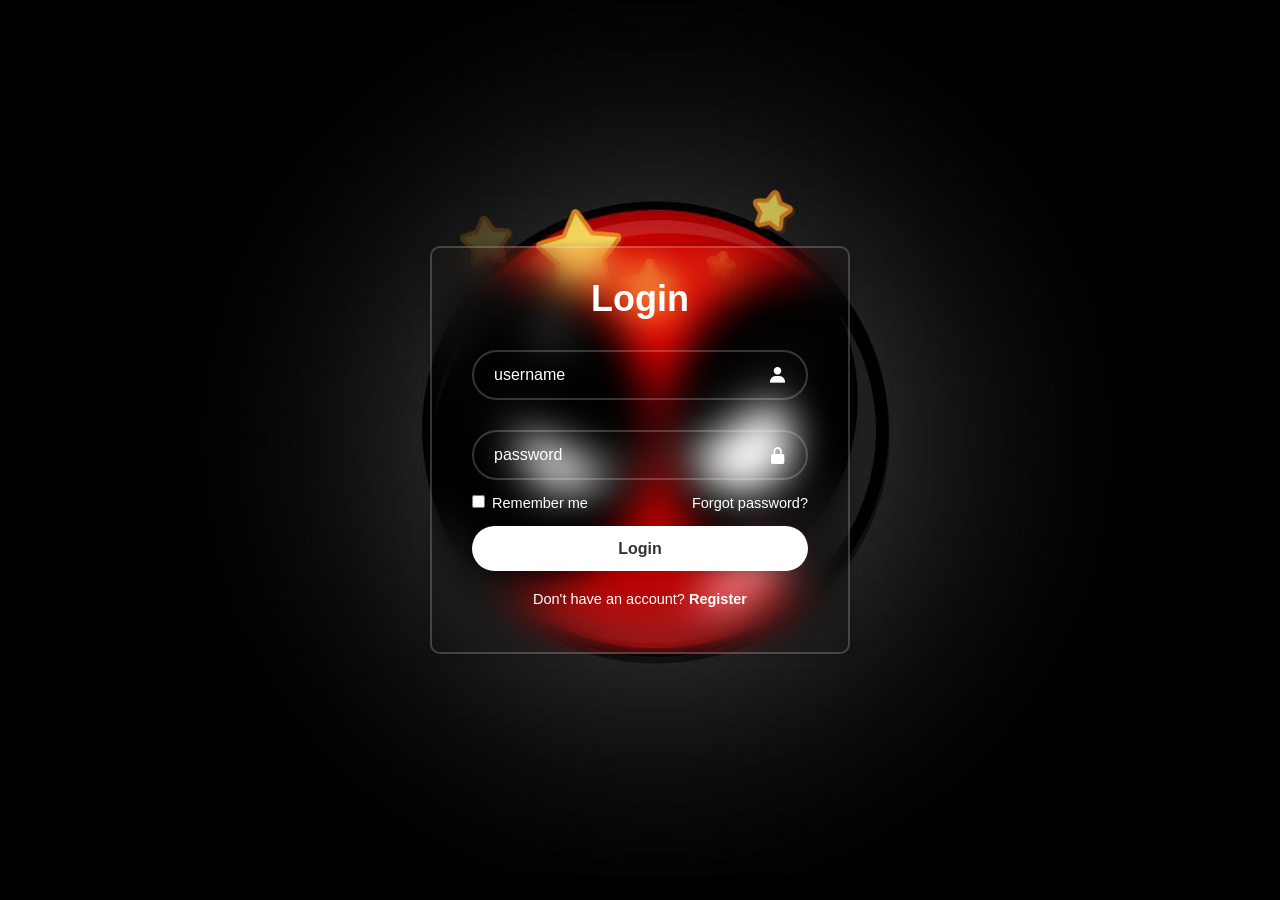
<file: index.html>
<!DOCTYPE html>
<html lang="en">
  <head>
    <meta charset="UTF-8" />
    <meta name="viewport" content="width=device-width, initial-scale=1.0" />
    <title>Document</title>
    <link rel="stylesheet" href="stylelogin.css" />
    <link
      href="https://unpkg.com/boxicons@2.1.4/css/boxicons.min.css"
      rel="stylesheet"
    />
  </head>
  <body>
    <div class="wraooer">
      <form action="">
        <h1>Login</h1>
        <div class="input-box">
          <input id="username" type="text" placeholder="username" required />
          <i class="bx bxs-user"></i>
        </div>
        <div class="input-box">
          <input
            id="password"
            type="password"
            placeholder="password"
            required
          />
          <i class="bx bxs-lock-alt"></i>
        </div>
        <div class="remember-forgot">
          <label><input type="checkbox" /> Remember me</label>
          <a href="#">Forgot password?</a>
        </div>
        <button type="button"  class="btn" onclick="login()">Login</button>
        <div class="register-link">
          <p>Don't have an account? <a href="#">Register</a></p>
        </div>
      </form>
    </div>
    <script src="login.js"></script>
    </script>
  </body>
</html>
</file>
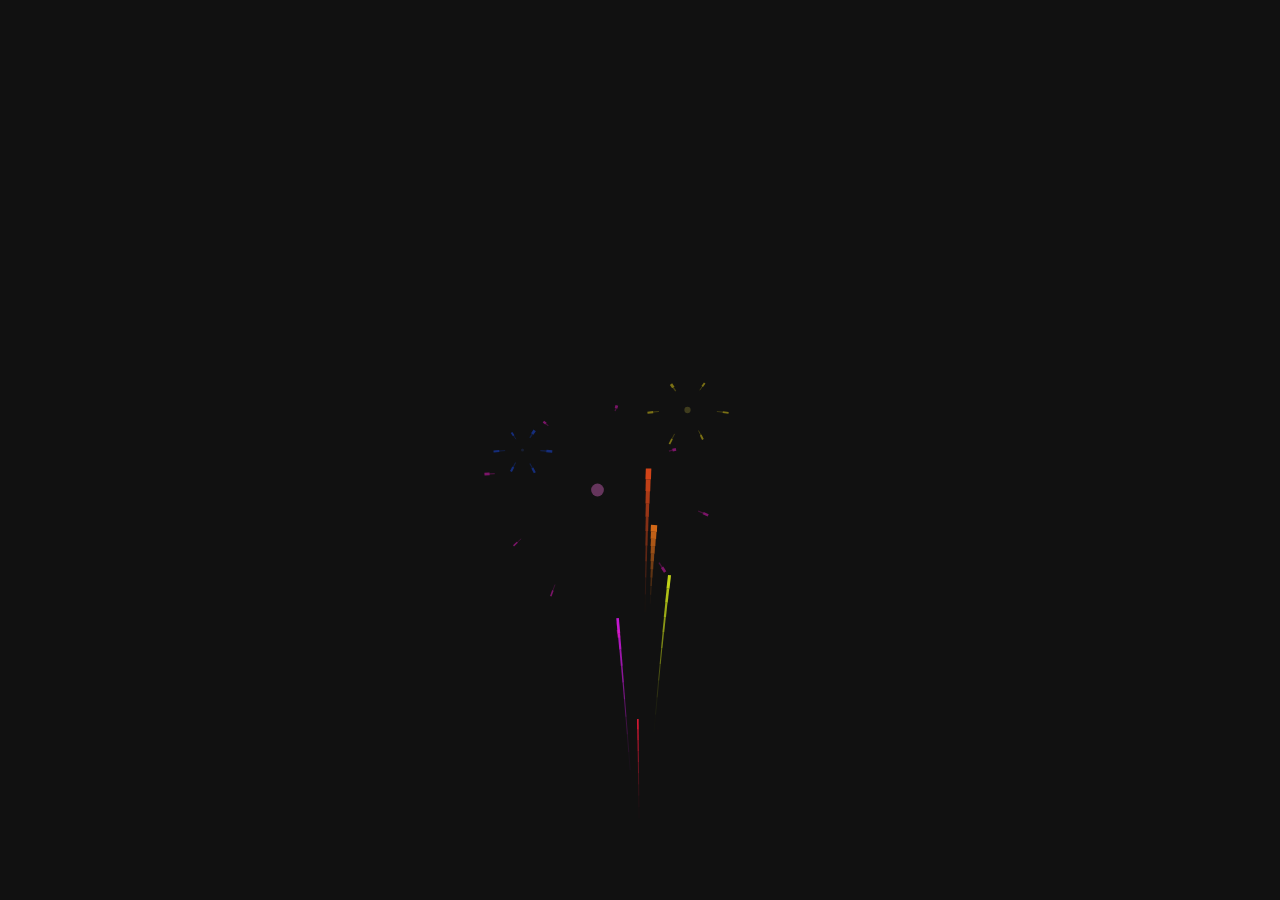
<file: login.html>
<!DOCTYPE html>
<html lang="en">
<head>
  <meta charset="UTF-8">
  <meta name="viewport" content="width=device-width, initial-scale=1.0">
  <title>Document</title>
  <link rel="stylesheet" href="style.css">
  <!-- <script src="https://cdnjs.cloudflare.com/ajax/libs/prefixfree/1.0.7/prefixfree.min.js"></script> -->
</head>
<body>
  <canvas id="c"></canvas>
  <p>
    <a href=""></a><span><a href=""></a></span>
  </p>
  <script src="script.js"></script>
  <script src="prefixfree.min.js"></script>
</body>
</html>
</file>
<file: stylelogin.css>
@import url("https://fonts.googleapis.com/css2?family=Poppins:wght@300;400;500;600;700;800;900&display=swap");

* {
  margin: 0;
  padding: 0;
  box-sizing: border-box;
  font-family: "Poopins", sans-serif;
}

body {
  display: flex;
  justify-content: center;
  align-items: center;
  min-height: 100vh;
  background: url('jokar2.jpeg') no-repeat;
  background-size: cover;
  background-position: center;
}

.wraooer {
  width: 420px;
  background: transparent;
  border: 2px solid rgba(255, 255, 255, .2);
  backdrop-filter: blur(20px);
  box-shadow: 0 0 10px rgba(0, 0, 0, .2);
  color: #fff;
  border-radius: 10px;
  padding: 30px 40px;
}

.wraooer h1 {
  font-size: 36px;
  text-align: center;
}
.wraooer .input-box {
  position: relative;
  width: 100%;
  height: 50px;
  margin: 30px 0;
}

.input-box input {
  width: 100%;
  height: 100%;
  background: transparent;
  border: none;
  outline: none;
  border: 2px solid rgba(255, 255, 255, 0.2);
  border-radius: 40px;
  font-size: 16px;
  color: #fff;
  padding: 20px 45px 20px 20px;
}
.input-box input::placeholder {
  color: #fff;
}

.input-box i {
  position: absolute;
  right: 20px;
  top: 50%;
  transform: translateY(-50%);
  font-size: 20px;
}

.wraooer .remember-forgot {
  display: flex;
  justify-content: space-between;
  font-size: 14.5px;
  margin: -15px 0 15px;
}

.remember-forgot label input {
  accent-color: #fff;
  margin-right: 3px;
}

.remember-forgot a {
  color: #fff;
  text-decoration: none;
}

.remember-forgot a:hover {
  text-decoration: underline;
}

.wraooer .btn {
  width: 100%;
  height: 45px;
  background: #fff;
  border: none;
  outline: none;
  border-radius: 40px;
  box-shadow: 0 0 10px rgba(0, 0, 0, 0.1);
  cursor: pointer;
  font-size: 16px;
  color: #333;
  font-weight: 600;
}

.wraooer .register-link {
  font-size: 14.5px;
  text-align: center;
  margin: 20px 0 15px;
}

.register-link p a {
  color: #fff;
  text-decoration: none;
  font-weight: 600;
}

.register-link p a:hover {
  text-decoration: underline;
}
</file>
<file: style.css>
canvas {
  position: absolute;
  top: 0;
  left: 0;
}
p {
  margin: 0 0;
  position: absolute;
  font: 16px verdana;
  color: #eee;
  height: 25px;
  top: calc( 100vh - 30px);
  text-shadow: 0 0 2px white;
}
p a {
  text-decoration: none;
  color: #aaa;
}
span {
  font-size: 11px;
}
p > a:first-of-type {
  font-size: 20px;
}
body {
  overflow: hidden;
}
</file>
